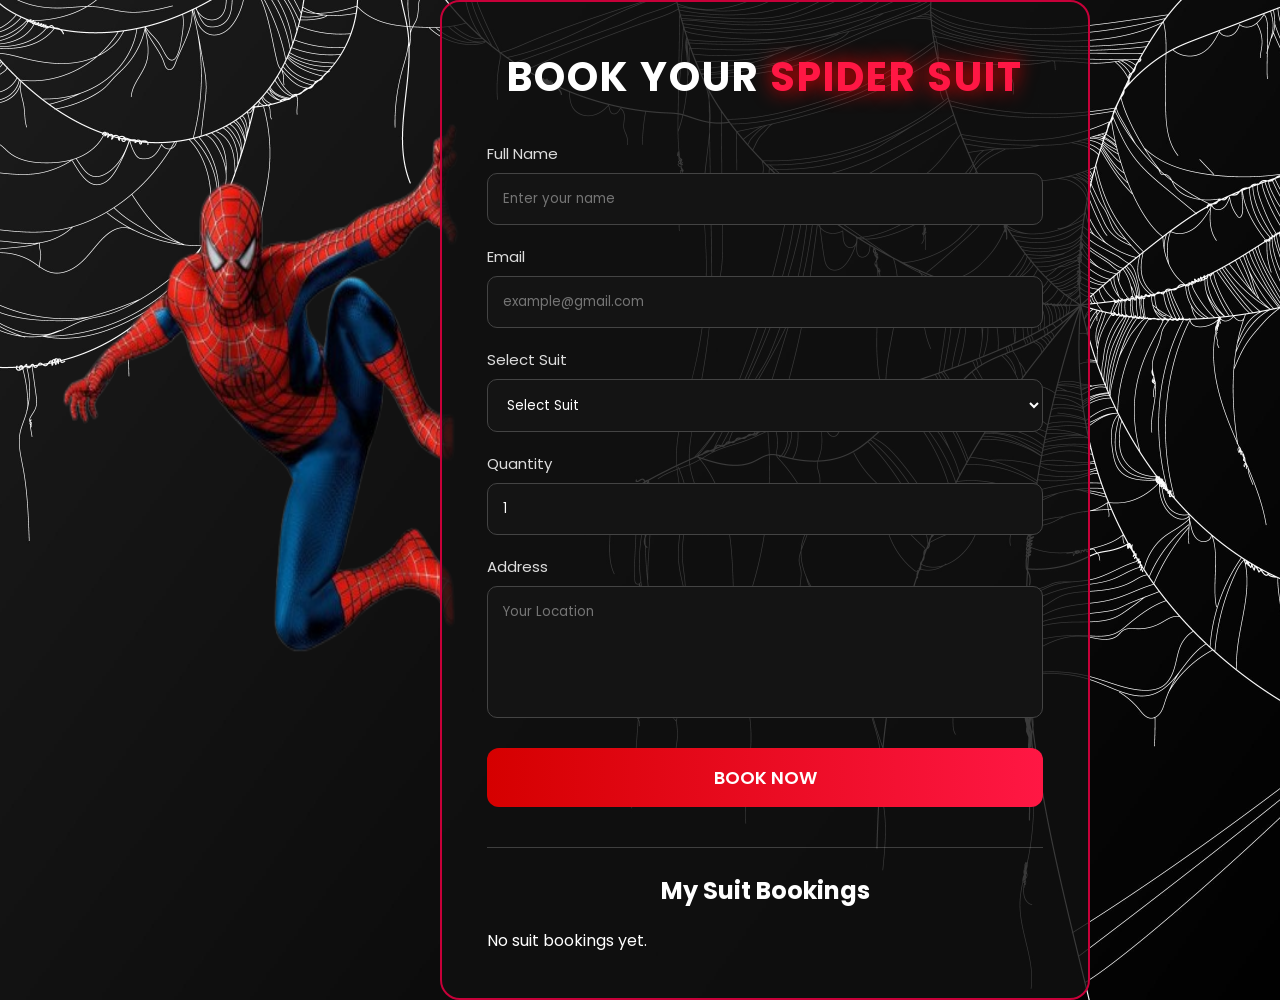
<file: suit-booking.html>
<!DOCTYPE html>
<html lang="en">
<head>
    <meta charset="UTF-8">
    <meta name="viewport" content="width=device-width, initial-scale=1.0">
    <title>Book Your Spider Suit</title>

    <link rel="stylesheet" href="./suit-booking.css">

    <link href="https://fonts.googleapis.com/css2?family=Poppins:wght@300;400;600;700&display=swap" rel="stylesheet">
</head>
<body>

<div class="overlay"></div>

<img src="./assets/spidy/spidy-wall-nobg.png" class="spydi-wall">

<section class="booking-container">

    <div class="heading">
        <h1>BOOK YOUR <span>SPIDER SUIT</span></h1>
    </div>

    <form id="suitForm">

        <div class="input-box">
            <label>Full Name</label>
            <input
                type="text"
                id="name"
                placeholder="Enter your name"
                required>
        </div>

        <div class="input-box">
            <label>Email</label>
            <input
                type="email"
                id="email"
                placeholder="example@gmail.com"
                required>
        </div>

        <div class="input-box">
            <label>Select Suit</label>

            <select id="suit" required>

                <option value="">Select Suit</option>

                <option>Classic Suit</option>

                <option>Stark Suit</option>

                <option>Integrated Suit</option>

                <option>Black and Gold Suit</option>

            </select>

        </div>

        <div class="input-box">

            <label>Quantity</label>

            <input
                type="number"
                id="quantity"
                min="1"
                max="10"
                value="1"
                required>

        </div>

        <div class="input-box">

            <label>Address</label>

            <textarea
                id="address"
                rows="5"
                placeholder="Your Location"
                required></textarea>

        </div>

        <button type="submit" class="book-btn">
            BOOK NOW
        </button>

    </form>

    <h2 class="booking-title">My Suit Bookings</h2>

    <div id="bookingList"></div>

</section>

<script>

const form = document.getElementById("suitForm");

const bookingList = document.getElementById("bookingList");

displayBookings();

form.addEventListener("submit", function(e){

    e.preventDefault();

    const booking = {

        name: document.getElementById("name").value,

        email: document.getElementById("email").value,

        suit: document.getElementById("suit").value,

        quantity: Number(document.getElementById("quantity").value),

        address: document.getElementById("address").value

    };

    let bookings =
        JSON.parse(localStorage.getItem("suitBookings")) || [];

    bookings.push(booking);

    localStorage.setItem(
        "suitBookings",
        JSON.stringify(bookings)
    );

    alert("🕷️ Suit Booked Successfully!");

    form.reset();

    displayBookings();

});

function displayBookings(){

    const bookings =
        JSON.parse(localStorage.getItem("suitBookings")) || [];

    bookingList.innerHTML = "";

    if(bookings.length===0){

        bookingList.innerHTML="<p style='color:white'>No suit bookings yet.</p>";

        return;

    }

    bookings.forEach((booking,index)=>{

        bookingList.innerHTML += `

        <div class="ticket-card">

            <h3>${booking.suit}</h3>

            <p><strong>Name:</strong> ${booking.name}</p>

            <p><strong>Email:</strong> ${booking.email}</p>

            <p><strong>Quantity:</strong> ${booking.quantity}</p>

            <p><strong>Address:</strong> ${booking.address}</p>

            <button onclick="deleteBooking(${index})">
                Cancel Booking
            </button>

        </div>

        `;

    });

}

function deleteBooking(index){

    let bookings =
        JSON.parse(localStorage.getItem("suitBookings")) || [];

    bookings.splice(index,1);

    localStorage.setItem(
        "suitBookings",
        JSON.stringify(bookings)
    );

    displayBookings();

}

</script>

</body>
</html>
</file>
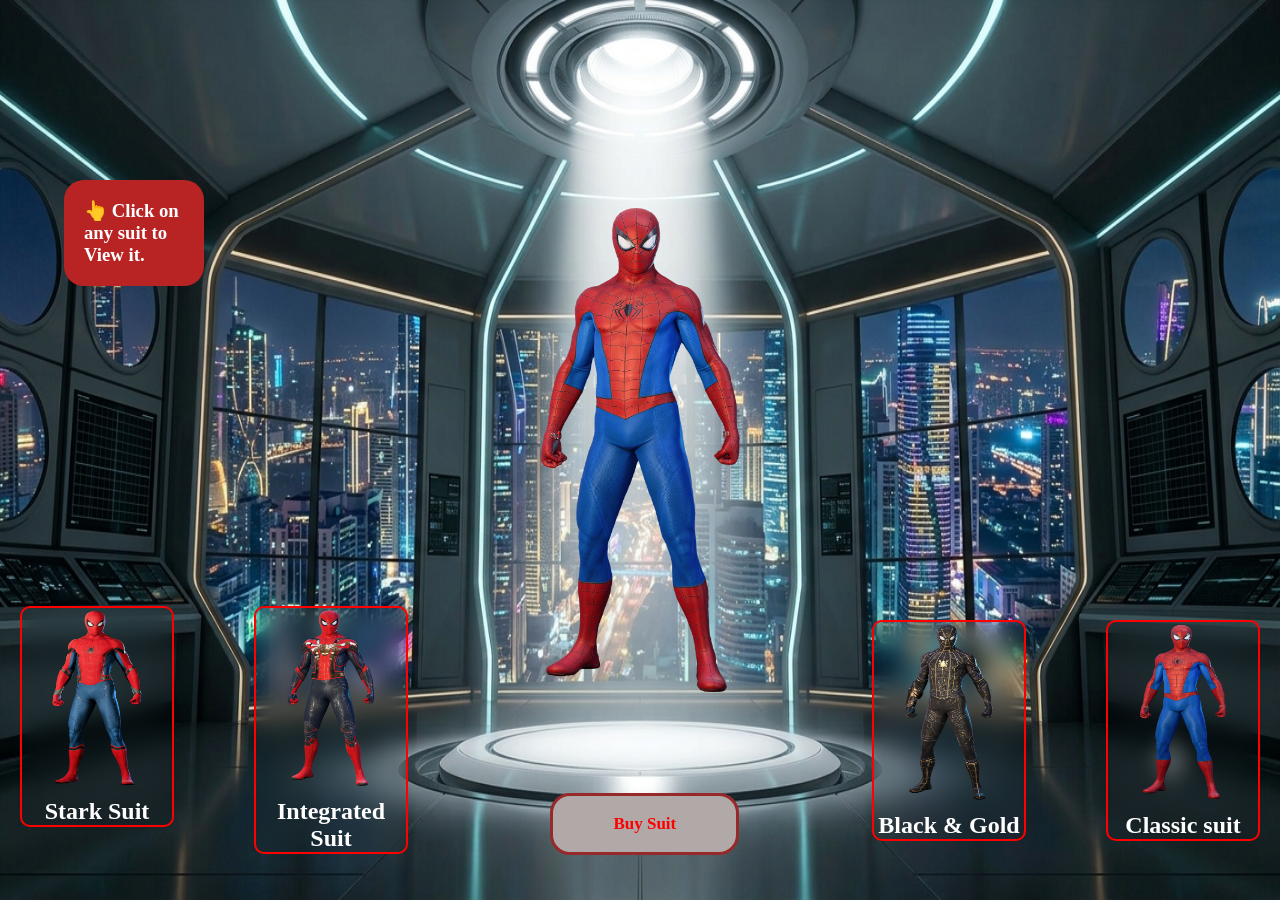
<file: suits.html>
<!DOCTYPE html>
<html lang="en">
<head>
    <meta charset="UTF-8">
    <meta name="viewport" content="width=device-width, initial-scale=1.0">
    <title>Suits</title>
    <link rel="stylesheet" href="suits.css">
</head>
<body>
    <section class="hero">

        <div class="suit-popup">
            <h3>👆 Click on any suit to View it.</h3>
        </div>
        <img src="./assets/suits/suits-bg.png" alt="" class="suit1">
        <img src="./classic suit.webp" alt="" class="indi-suit" id="mainSuit">
        <a href="./suit-booking.html" class="buy-btn">Buy Suit</a>

        <div class="suit-pics">
            <div class="suit-side">
                <div class="suit-div">
                    <img src="./stark-suit.webp" alt="">
                   <h2>Stark Suit</h2>
                    
                </div>
                <div class="suit-div">
                    
                     <img src="./intigrated suit.webp" alt="">
                     <h2>Integrated Suit</h2>
                </div>
                
            
            </div>
            <div class="suit-side">
                <div  class="suit-div">
                    <img src="./Black_and_Gold_Suit.webp" alt="">
                    <h2>Black & Gold </h2>
                </div>

                <div  class="suit-div">
                    <img src="./classic suit.webp" alt="">
                    <h2>Classic suit</h2>
                   
                </div>
                  
           

            </div>
          
        </div>

    </section>
    <script src="./suits.js"></script>
</body>
</html>
</file>
<file: suit-booking.css>
*{
    margin:0;
    padding:0;
    box-sizing:border-box;
    font-family:'Poppins',sans-serif;
}

body{

    background:url("./assets/buy-suit-bg.jpg") center/cover;
    min-height:100vh;

    display:flex;
    justify-content:center;
    align-items:center;

    overflow-x:hidden;
    position:relative;
}

.overlay{

    position:absolute;
    inset:0;
}
.spydi-wall{
    position: absolute;
    top: 0%;
    right: 55%;
    z-index: 5;
    height: 800px;
    width: 600px;

}

.booking-container{
    margin-left: 250px;

    position:relative;

    width:650px;

    background:rgba(17, 17, 17, 0.82);

    border:2px solid #c70039;

    border-radius:20px;

    padding:45px;

    z-index:5;
}

.heading{

    text-align:center;
    margin-bottom:35px;
}

.heading h1{

    color:white;
    font-size:40px;
    letter-spacing:2px;
}

.heading span{

    color:#ff1744;
    text-shadow:0 0 20px red;
}

.heading p{

    color:#ccc;
    margin-top:8px;
}

form{

    display:grid;
    gap:20px;
}

.input-box{

    display:flex;
    flex-direction:column;
}

label{

    color:#ddd;
    margin-bottom:8px;
    font-size:15px;
}

input,
select,
textarea{

    background:#141414;

    color:white;

    border:1px solid #444;

    outline:none;

    border-radius:10px;

    padding:15px;

    transition:.35s;
}

input:focus,
textarea:focus,
select:focus{

    border-color:#ff1744;

    box-shadow:0 0 15px red;
}

textarea{

    resize:none;
}

.book-btn{

    margin-top:10px;

    padding:16px;

    border:none;

    border-radius:12px;

    cursor:pointer;

    font-size:18px;

    font-weight:600;

    color:white;

    background:linear-gradient(90deg,#d50000,#ff1744);

    transition:.4s;
}

.book-btn:hover{

    transform:translateY(-4px);

    box-shadow:
    0 0 20px red,
    0 0 50px red;
}
.booking-title{

    color:white;

    margin-top:40px;

    text-align:center;

    border-top:1px solid rgba(255,255,255,.2);

    padding-top:25px;

}

#bookingList{

    display:flex;

    flex-direction:column;

    gap:20px;

    margin-top:20px;

    max-height:350px;

    overflow-y:auto;

}

#bookingList::-webkit-scrollbar{

    width:8px;

}

#bookingList::-webkit-scrollbar-thumb{

    background:red;

    border-radius:20px;

}

.ticket-card{

    background:rgba(255,255,255,.05);

    

    border-radius:15px;

    padding:20px;

    color:white;

    box-shadow:0 0 15px rgba(255,0,0,.3);

    transition:.3s;

}

.ticket-card:hover{

    transform:translateY(-5px);

   

}

.ticket-card h3{

    color:#ff3d3d;

    margin-bottom:15px;

}

.ticket-card p{

    margin:8px 0;

}

.ticket-card button{

    width:100%;

    margin-top:15px;

    padding:12px;

    border:none;

    border-radius:10px;

    background:linear-gradient(90deg,#d50000,#ff3d3d);

    color:white;

    cursor:pointer;

}

.ticket-card button:hover{

    box-shadow:0 0 15px red;

}

@media(max-width:700px){

.booking-container{

    width:90%;
    padding:25px;
    margin-right:230px
}
.spider-wall{
    visibility: hidden;
}


.heading h1{

    font-size:30px;
}


}
</file>
<file: suits.css>
*{
    margin: 0;
    padding: 0;
}
.hero{
    position: relative;
    height: 100vh;
    width: 100%;
   
    overflow-x: hidden;
}
.suit-popup{
    position: absolute;
    top: 20%;
    left: 5%;
    border: 2ps soid rgb(46, 97, 155);
    z-index: 2;
    color: white;
    padding: 20px;
    width: 100px;
    background-color: rgb(184, 36, 36);
    border-radius: 20px;
}
.suit1{
    position: absolute;
    height: 100%;
    width: 100%;
    top: 0;
    left: 0;
    z-index: 1;
}
.indi-suit{
    position: absolute;
    top: 50%;
    left: 50%;
    transform: translate(-50%,-50%);
    height: 500px;
    width: 300px;
    z-index: 2;
    .indi-suit{
    transition: opacity 2s ease;
}
}
.suit-pics{
    position: absolute;
    height: 250px;
    width: 100vw;
    bottom: 5%;
    left: 0;
    z-index: 2;
    display: flex;
    justify-content: space-between;
    align-items: center;
   
}
.suit-pics .suit-side{
    display: flex;
    gap: 80px;
    margin: 0px 20px;
}
.suit-div{
    height: 100%;
    width: 150px;
    display: flex;
    flex-direction: column;
    justify-content: center;
    align-items: center;
    gap: 10px;
    color: white;
    backdrop-filter: blur(10px);
    border: 2px solid red;
    border-radius: 10px;
    text-align: center;
}
.suit-pics img{
    height: 180px;
    width: 130px;
   

}

.buy-btn{
    padding: 18px 60px;
    font-family:'Bebas Neue', cursive;
    border-radius: 20px;
    background-color: rgb(177, 168, 168);
    color: red;
    text-decoration: none;
    font-size: 17px;
    font-style: bold;
    text-align: center;
    font-weight: 600;
    border: 3px solid rgb(150, 41, 41);
    position: absolute;
    bottom: 5%;
    left: 43%;
    z-index: 5;
    
}
.buy-btn:hover{
    background-image: url(./assets/spidy/image.png);
    background-size:cover;
    background-repeat: no-repeat;
    background-position: center;
    color: white;
    font-size: 20px;     
}

@media (max-width: 768px){
    .suit-popup{
        width: 80px;
        font-size: 12px;
    }
    .indi-suit{
        height: 300px;
        width: 200px;
    }
    .suit-pics{
        height: 190px;
        overflow-x: scroll;
    }
    .suit-pics img{
        height: 120px;
        width: 90px;
    }
    .buy-btn{
        padding: 10px 30px;
        font-size: 14px;
        bottom: 2%;
        left: 35%;
    }
}
</file>
